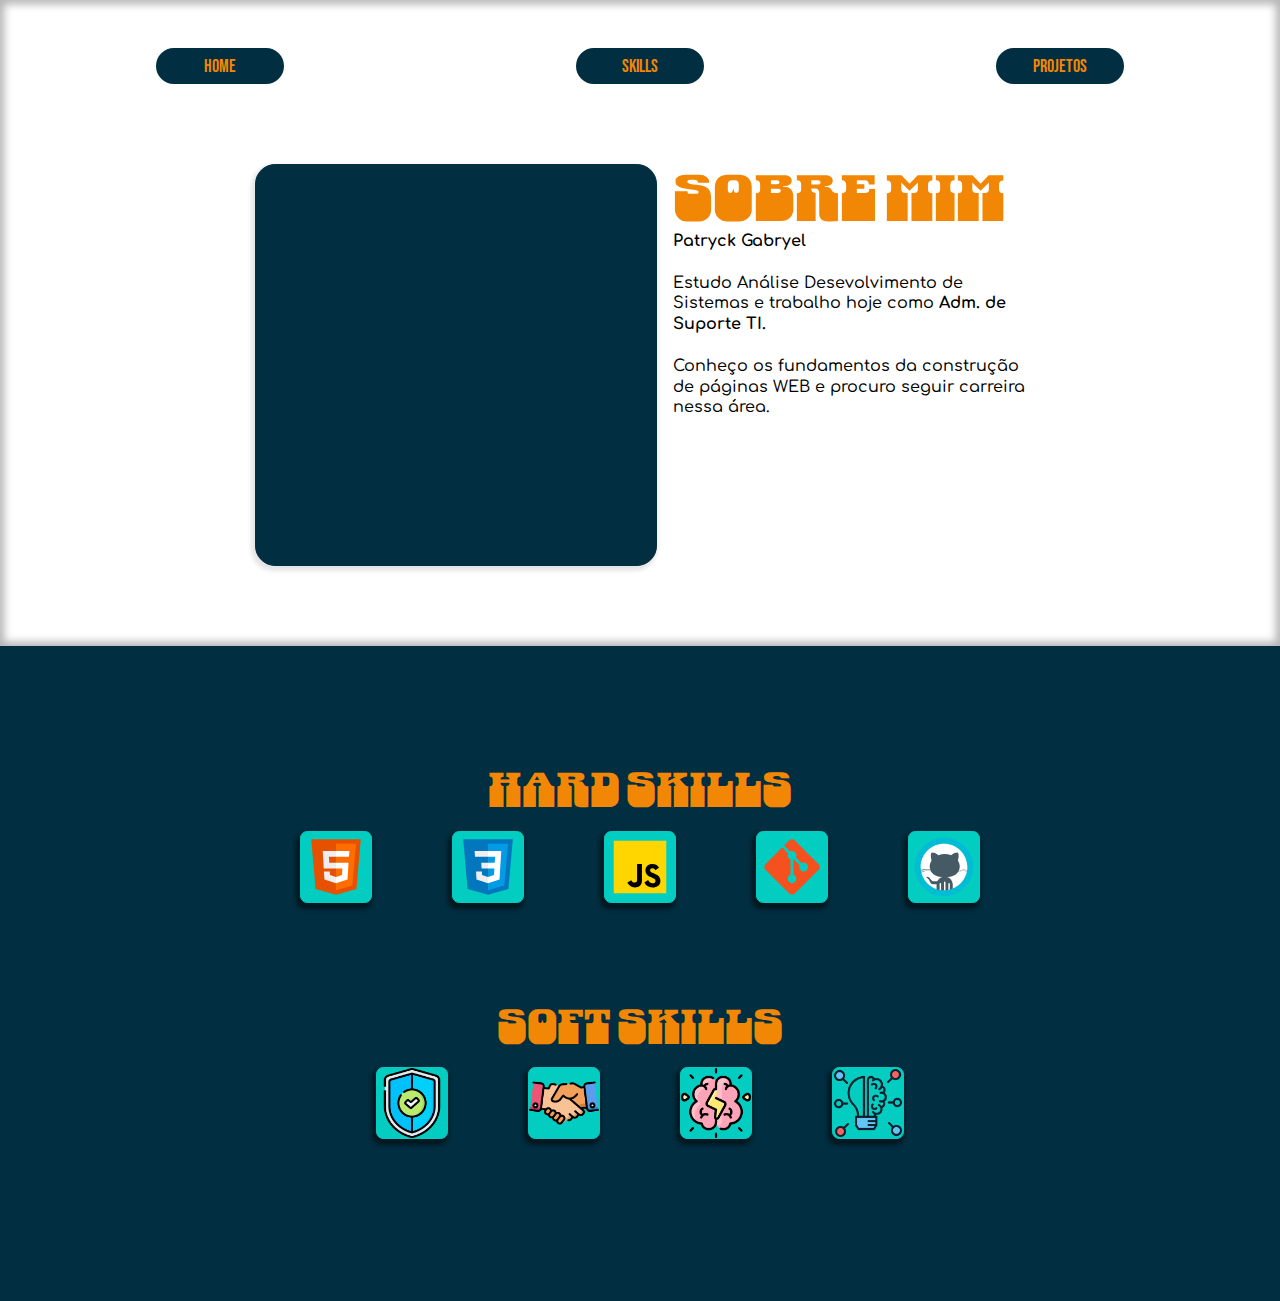
<file: index.html>
<!DOCTYPE html>
<html lang="en">
<head>
    <meta charset="UTF-8">
    <meta name="viewport" content="width=device-width, initial-scale=1.0">
    <title>Patryck Lemes</title>
    <link rel="stylesheet" href="css/style.css">
</head>
<body>
    <section class="first-section">
        <header class="container-header">
            <!-- <img src="" alt=""> -->
            <nav>
                <a href="index.html" class="botao-nav">HOME</a>
                <a href="#hard_skills" class="botao-nav" onclick="smoothScrollToSkills(event, 'hard_skills')">SKILLS</a>
                <a href="#" class="botao-nav">PROJETOS</a>
            </nav>
        </header>
        <div class="box-sobre">
            <div class="div-foto-sobre">
                <!--<img src="" alt="foto-pessoal" class="foto-sobre"> -->
            </div>
            
            <div class="sobre">
                <h1 class="sobre-h1">Sobre Mim</h1>
                <p class="sobre-texto">
                    <b>Patryck Gabryel</b>
                    <br><br>
                    Estudo Análise Desevolvimento de Sistemas e trabalho hoje como <b>Adm. de Suporte TI.</b>
                    <br><br>
                    Conheço os fundamentos da construção de páginas WEB e procuro seguir carreira nessa área.

                </p>
            </div>
        </div>
    </section>

    <section class="second-section">
        <article class="hard-skills">
            <h2 id="hard_skills">Hard Skills</h2>
            <div class="container">
                <div class="skill">
                    <img src="assets/icons8-html.svg" alt="HTML" style="float: right;" class="icon">
                    <p class="text-skills">
                        I know HTML5
                    </p>
                </div>
                <div class="skill">
                    <img src="assets/icons8-css.svg" alt="CSS3" style="float: right;" class="icon">
                    <p class="text-skills">

                    </p>
                </div>
                <div class="skill">
                    <img src="assets/icons8-javascript.svg" alt="JavaScript" style="float: right;" class="icon">
                    <p class="text-skills">

                    </p>
                </div>
                <div class="skill">
                    <img src="assets/icons8-git.svg" alt="Git-GitHub" style="float: right;" class="icon">
                    <p class="text-skills">

                    </p>
                </div>
                <div class="skill">
                    <img src="assets/icons8-github.svg" alt="Git-GitHub" style="float: right; clear: both;" class="icon">
                    <p class="text-skills">

                    </p>
                </div>
            </div>
        </article>
        
        <article class="soft-skills">
            <h2>Soft Skills</h2>
            <div class="container">
                <div class="skill">
                    <img src="assets/confiabilidade.png" alt="Confiabilidade" style="float: right;" class="icon">
                    <p></p>
                </div>
                <div class="skill">
                    <img src="assets/aperto-de-mao.png" alt="Comprometimento" style="float: right;" class="icon">
                    <p></p>
                </div>
                <div class="skill">
                    <img src="assets/chuva-de-ideias.png" alt="Aprendizagem" style="float: right;" class="icon">
                    <p></p>
                </div>
                <div class="skill">
                    <img src="assets/mapeamento-da-mente.png" alt="Conceituoso" style="float: right;" class="icon">
                    <p></p>
                </div>
                
            </div>
            
        </article>
        
    </section>
    
    <!--
        Sessão de Projetos a ideia é uma carrossel de imagens-links com projetinhos que já fiz 
    <section>
        <article><h2>Projetos</h2></article>
        <div>

        </div>
    </section>
    -->

</body>
<script>
    function smoothScrollToSkills(event, hard_skills){
        event.preventDefault();//Impede o comportamento padrão do link
    
        const targetSection = document.getElementById(hard_skills);
        if (targetSection) {
            const offsetTop = targetSection.offsetTop;
            window.scrollTo({
            top: offsetTop,
            behavior:'smooth' //rolagem suave
            })
        }
    }
</script>
</html>
</file>
<file: css/style.css>
@import url('https://fonts.googleapis.com/css2?family=Bevan:ital@0;1&display=swap');
@import url('https://fonts.googleapis.com/css2?family=Bevan:ital@0;1&family=Danfo&display=swap');
@import url('https://fonts.googleapis.com/css2?family=Bevan:ital@0;1&family=Comfortaa:wght@300..700&family=Danfo&display=swap');
@import url('https://fonts.googleapis.com/css2?family=Bebas+Neue&display=swap');

body {
    box-sizing: border-box;
    margin: 0;
    padding: 0;
}

.first-section{
    background-color: #FFFF;
    box-shadow: inset 0px 0px 8px 4px rgba(0, 0, 0, 0.3);
    margin-top: 0;
    padding: 10px;
    padding-bottom: 5rem;
    
}


nav{
    display: flex;
    justify-content: center;
    margin-top: 3%;
    justify-content: space-around;
}

a.botao-nav{
    text-decoration: none;
    font-family: "Bebas Neue", sans-serif;
    font-weight: 500;
    color: #F28705;
    border: 0.2rem solid #012E40;
    border-radius: 18px;
    padding: 0.3rem;
    background-color: #012E40;
    width: 7rem;
    text-align: center;
    font-size: large;
    
}

a.botao-nav:hover{
    background-color: #F28705;
    color: #012E40;
}

a.botao-nav:active {
    box-shadow: inset 1px 1px 1px rgba(0, 0, 0, 0.5);
}


.box-sobre{
    display: flex;
    justify-content: center;
}

.div-foto-sobre{
    display: flex;
    height: 400px;
    width: 400px;
    background-color: #012E40;
    margin-top: 5rem;
    border: 1px solid #012E40;
    border-radius: 5%;
    box-shadow: -2px 3px 4px 2px rgba(0, 0, 0, 0.1);
    justify-content: center;
    align-items: center;
}
/*.foto-sobre{
    height: 370px;
    width: 350px;
    border-radius: 5%;
    margin-top: 5rem;
    border: 8px solid #012E40;
    box-shadow: -2px 3px 4px 2px rgba(0, 0, 0, 0.5);
    
}*/

.sobre{
    width: 22rem;
    margin-top: 5rem;  
    margin-left: 1rem; 
    padding: 0;
}

.sobre-h1{
    font-family: "Danfo", serif;
    color: #F28705;
    font-size: 4rem;
    margin: 0;
    margin-top: -10px;
}

.sobre-texto{
    font-family: "Comfortaa", sans-serif;
    font-weight: 500;
    line-height: 1.3rem;
    margin-top: -0.4rem;
}

/* section 2 - Skills */

.second-section{
    border: 1px solid #012E40;
    background-color: #012E40;
    margin-top: 0;
    padding: 70px;
    
}

h2{
    font-family: "Danfo", serif;
    color: #F28705;
    font-size: 3rem;
    text-align: center;
    margin-bottom: 1%;
    text-shadow: 
        0px 0px 10px 10px #F28705; /* Sombra superior esquerda */
       
}

.container{
    display: flex;
    justify-content: center;
    align-items: center;
}
.skill{
    /*width: 138px;
    height: 151px;*/
    height: 70px;
    background-color: #03CCC0;
    border: 1px solid #03CCC0;
    border-radius: 10%;
    margin: 0px 40px ;
    box-shadow: -2px 4px 4px 2px rgba(0, 0, 0, 0.5);
    transition: width 1s ease, height 0.5s ease; /* Adiciona uma transição suave */

}

.skill:hover{
    width: 138px;
    height: 151px;
}

.icon {
    height: 70px; 
}

.skill:hover > .icon{
   height: 50px;
   margin: 0.3rem;
}

.text-skills{
    display: none;
}
.skill:hover > p {
    display: inline;
}

.soft-skills{
    margin-top: 8%;
    margin-bottom: 8%;
}
</file>
